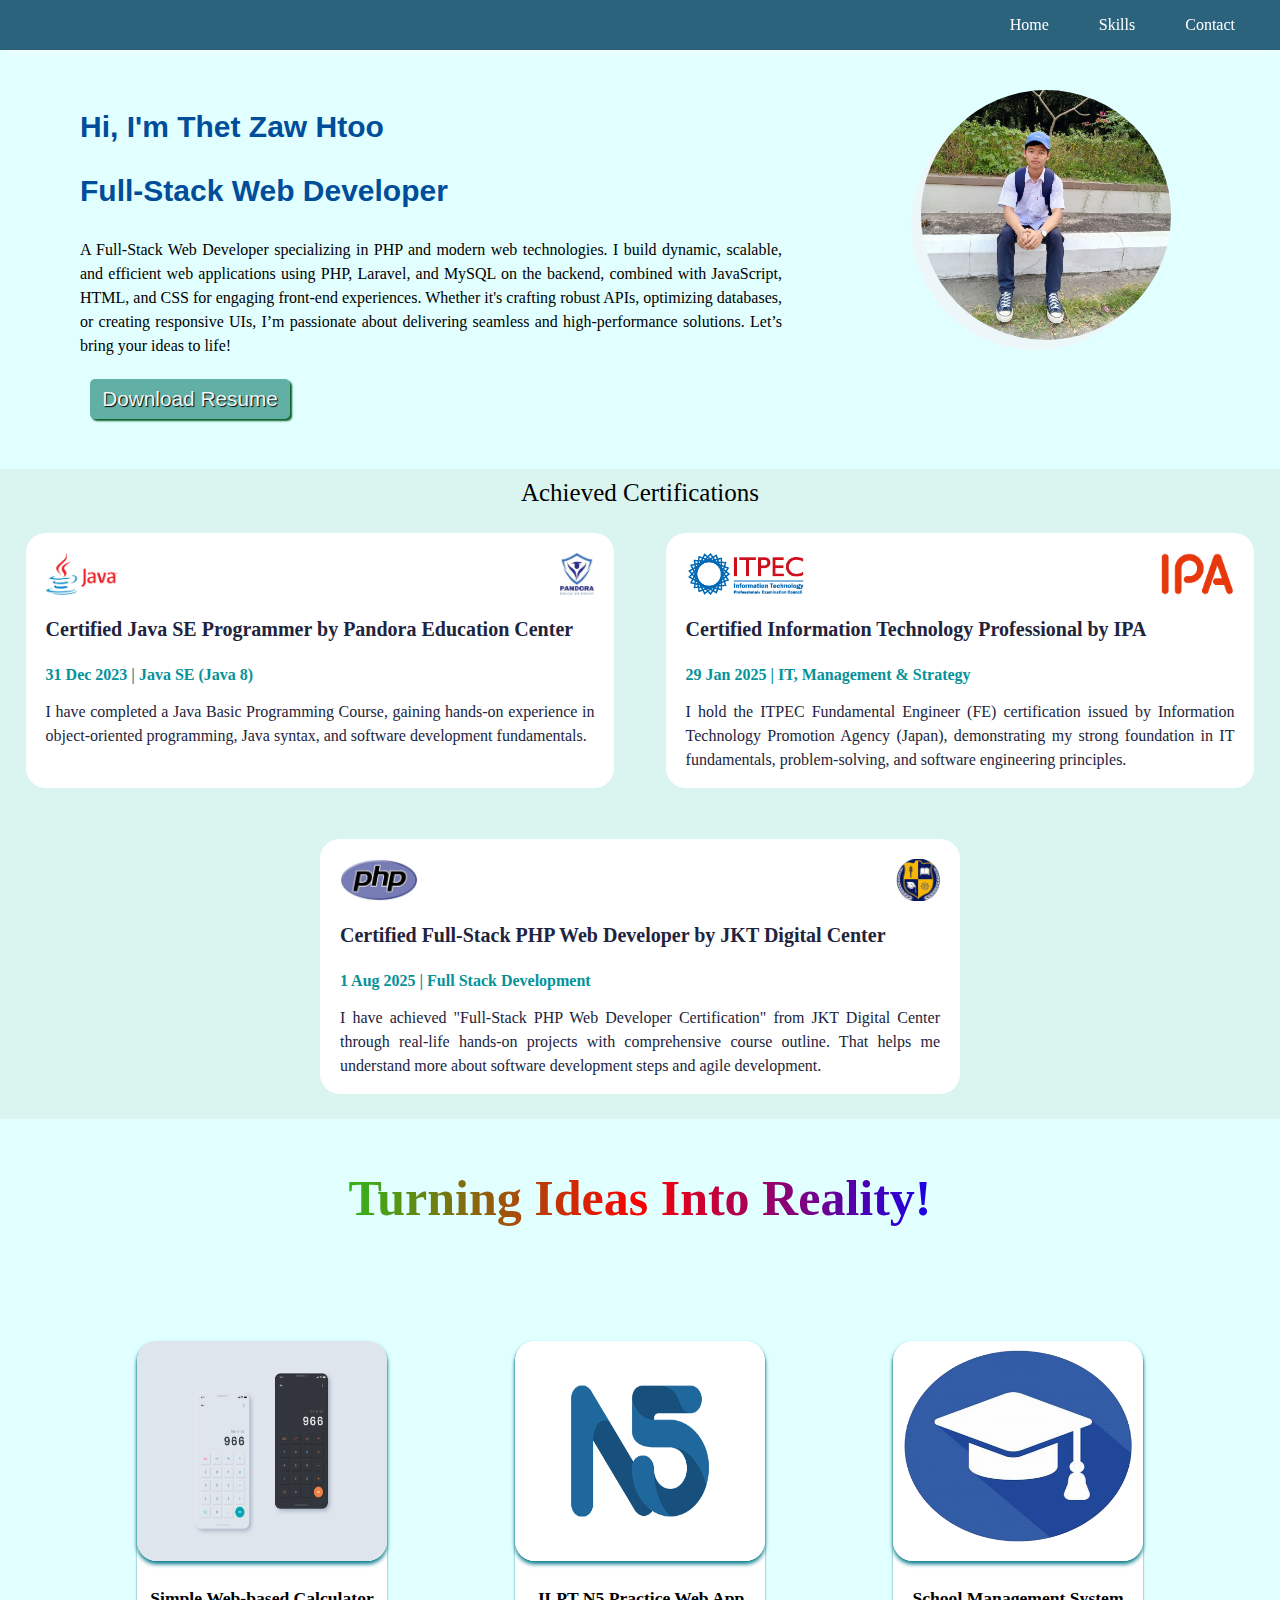
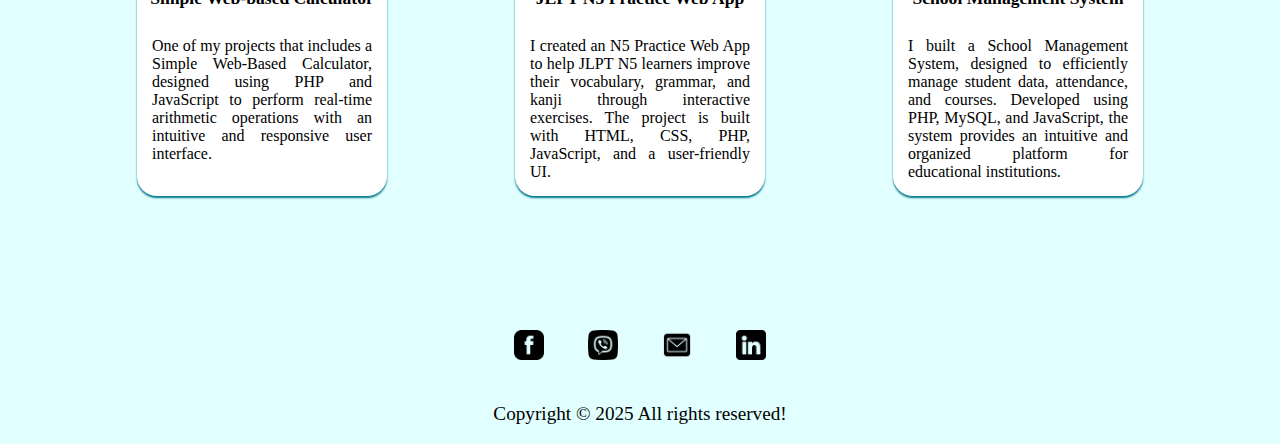
<file: index.html>
<!DOCTYPE html>
<html lang="en">

<head>
    <meta charset="UTF-8">
    <meta name="viewport" content="width=device-width, initial-scale=1.0">
    <title>Portfolio | Thet Zaw Htoo</title>
    <link rel="stylesheet" href="style.css">
</head>

<body>
    <nav>
        <ul class="navUL">
            <li class="navLi"><a href="index.html">Home</a></li>
            <li class="navLi"><a href="skills.html">Skills</a></li>
            <li class="navLi"><a href="contact.html">Contact</a></li>
        </ul>
        <div class="nav-menu-div">
            <img class="nav-menu" src="./images/menu.png" alt="">
        </div>
        <ul class="nav-menu-ul">
            <li class="nav-menu-li"><a href="index.html">Home</a></li>
            <li class="nav-menu-li"><a href="skills.html">Skills</a></li>
            <li class="nav-menu-li"><a href="contact.html">Contact</a></li>
        </ul>
    </nav>

    <main>
        <div class="intro">
            <div class="introAllText">
                <div class="introheading">
                    <p>Hi, I'm Thet Zaw Htoo</p>
                    <p>Full-Stack Web Developer</p>
                </div>
                <div class="introText-div">
                    <p class="introText">A Full-Stack Web Developer specializing in PHP and modern web technologies. I
                        build dynamic,
                        scalable, and efficient web applications using PHP, Laravel, and MySQL on the backend, combined
                        with
                        JavaScript, HTML, and CSS for engaging front-end experiences. Whether it's crafting robust APIs,
                        optimizing databases, or creating responsive UIs, I’m passionate about delivering seamless and
                        high-performance solutions. Let’s bring your ideas to life!</p>
                </div>
                <div class="cvDownload-div">
                    <a href="download.html"><button class="cvDownload-button">Download Resume</button></a>
                </div>
            </div>
            <div class="profilepicdiv">
                <img class="profilepic" src="./images/profile.jpg" alt="">
            </div>
        </div>

        <div class="certi-div">
            <div class="cer-head">
                <p>Achieved Certifications</p>
            </div>

            <div class="cer-cards-div">
                <div class="cer-card-1">
                    <div class="certi-logo-div">
                        <div class="certi-logo"><img src="./images/java-logo.png" alt=""></div>
                        <div class="certi-provider"><img src="./images/pandora-logo.jpg" alt=""></div>
                    </div>
                    <p class="cer-name">Certified Java SE Programmer by Pandora Education Center</p>
                    <p class="cer-date">31 Dec 2023 | Java SE (Java 8)</p>
                    <p class="cer-description-1">I have completed a Java Basic Programming Course, gaining hands-on
                        experience in object-oriented
                        programming, Java syntax, and software development fundamentals.</p>
                </div>
                <div class="cer-card-2">
                    <div class="certi-logo-div">
                        <div class="certi-logo"><img src="./images/ITPEC-logo.gif" alt=""></div>
                        <div class="certi-provider"><img src="./images/ipa-logo.png" alt=""></div>
                    </div>
                    <p class="cer-name">Certified Information Technology Professional by IPA</p>
                    <!-- <p class="cer-name-2">Engineering (FE) Certified (IPA)</p> -->
                    <p class="cer-date">29 Jan 2025 | IT, Management & Strategy</p>
                    <p class="cer-description-2">I hold the ITPEC Fundamental Engineer (FE) certification issued by
                        Information Technology Promotion Agency (Japan), demonstrating
                        my strong foundation in IT fundamentals, problem-solving, and software engineering principles.
                    </p>
                </div>
            </div>
            <div class="cer-cards-div">
                <div class="cer-card-1">
                    <div class="certi-logo-div">
                        <div class="certi-logo"><img src="./images/PHP-logo.png" alt=""></div>
                        <div class="certi-provider"><img src="./images/jkt-logo-2.jpg" alt=""></div>
                    </div>
                    <p class="cer-name">Certified Full-Stack PHP Web Developer by JKT Digital Center</p>
                    <p class="cer-date">1 Aug 2025 | Full Stack Development</p>
                    <p class="cer-description-1">I have achieved "Full-Stack PHP Web Developer Certification" from 
                        JKT Digital Center through real-life hands-on projects with comprehensive course outline. That 
                        helps me understand more about software development steps and agile development.
                    </p>
                </div>
<!-- 
                <div class="cer-card-2">
                    <div class="certi-logo-div">
                        <div class="certi-logo"><img src="./images/ITPEC-logo.gif" alt=""></div>
                        <div class="certi-provider"><img src="./images/ipa-logo.png" alt=""></div>
                    </div>
                    <p class="cer-name">Certified Information Technology Professional by IPA</p>
                    <p class="cer-date">29 Jan 2025 | IT, Management & Strategy</p>
                    <p class="cer-description-2">I hold the ITPEC Fundamental Engineer (FE) certification issued by
                        Information Technology Promotion Agency (Japan), demonstrating
                        my strong foundation in IT fundamentals, problem-solving, and software engineering principles.
                    </p>
                </div>
                 -->
            </div>
        </div>

        <div class="highlightText" id="projects">
            <p>Turning Ideas Into Reality!</p>
        </div>

        <div class="all-project-card-div">
            <div class="project-card-div">
                <!-- <a href="./webCalculator.html"> -->
                    <img class="project-image" src="./images/calculatorUI.png" alt="project1 image">
                <!-- </a> -->
                <!-- <a href="./webCalculator.html"> -->
                    <p class="project-heading">
                        Simple Web-based Calculator
                    </p>
                <!-- </a> -->
                <p class="project-description">
                    One of my projects that includes a Simple Web-Based Calculator, designed
                    using PHP and JavaScript to perform real-time arithmetic operations with an intuitive and responsive
                    user interface.
                </p>
            </div>
            <div class="project-card-div">
                <img class="project-image" src="./images/LOGO-N5.png" alt="project2 image">
                <p class="project-heading">
                    JLPT N5 Practice Web App
                </p>
                <p class="project-description">
                    I created an N5 Practice Web App to help JLPT N5 learners improve their vocabulary, grammar, and
                    kanji
                    through interactive exercises. The project is built with HTML, CSS, PHP, JavaScript, and a
                    user-friendly
                    UI.
                </p>
            </div>
            <div class="project-card-div">
                <img class="project-image" src="./images/sms logo.jpg" alt="project3 image">
                <p class="project-heading">
                    School Management System
                </p>
                <p class="project-description">
                    I built a School Management System, designed to efficiently manage student data, attendance, and
                    courses. Developed using PHP, MySQL, and JavaScript, the system provides an intuitive and organized
                    platform for educational institutions.
                </p>
            </div>
        </div>
    </main>
    <footer>
        <div class="social-icon-div">
            <a href="https://www.facebook.com/share/15M1L9pXaR/"><img class="social-icon facebook-icon"
                    src="./images/facebook-logo.png" alt="facebook-icon"></a>
            <a href="viber://chat?number=+959885805812"><img class="social-icon viber-icon"
                    src="./images/viber-logo.png" alt="viber-logo"></a>
            <a href="mailto:thatzawhtoo1@gmail.com"><img class="social-icon gmail-icon" src="./images/gmail.png"
                    alt="gmail-logo"></a>
            <a
                href="https://www.linkedin.com/in/thet-zaw-htoo-36183629b?utm_source=share&utm_campaign=share_via&utm_content=profile&utm_medium=android_app"><img
                    class="social-icon linkedin-icon" src="./images/linkedin.png" alt="linkedin-logo"></a>
        </div>
        <p class="copyright">Copyright © 2025 All rights reserved!</p>
    </footer>
</body>

</html>
</file>
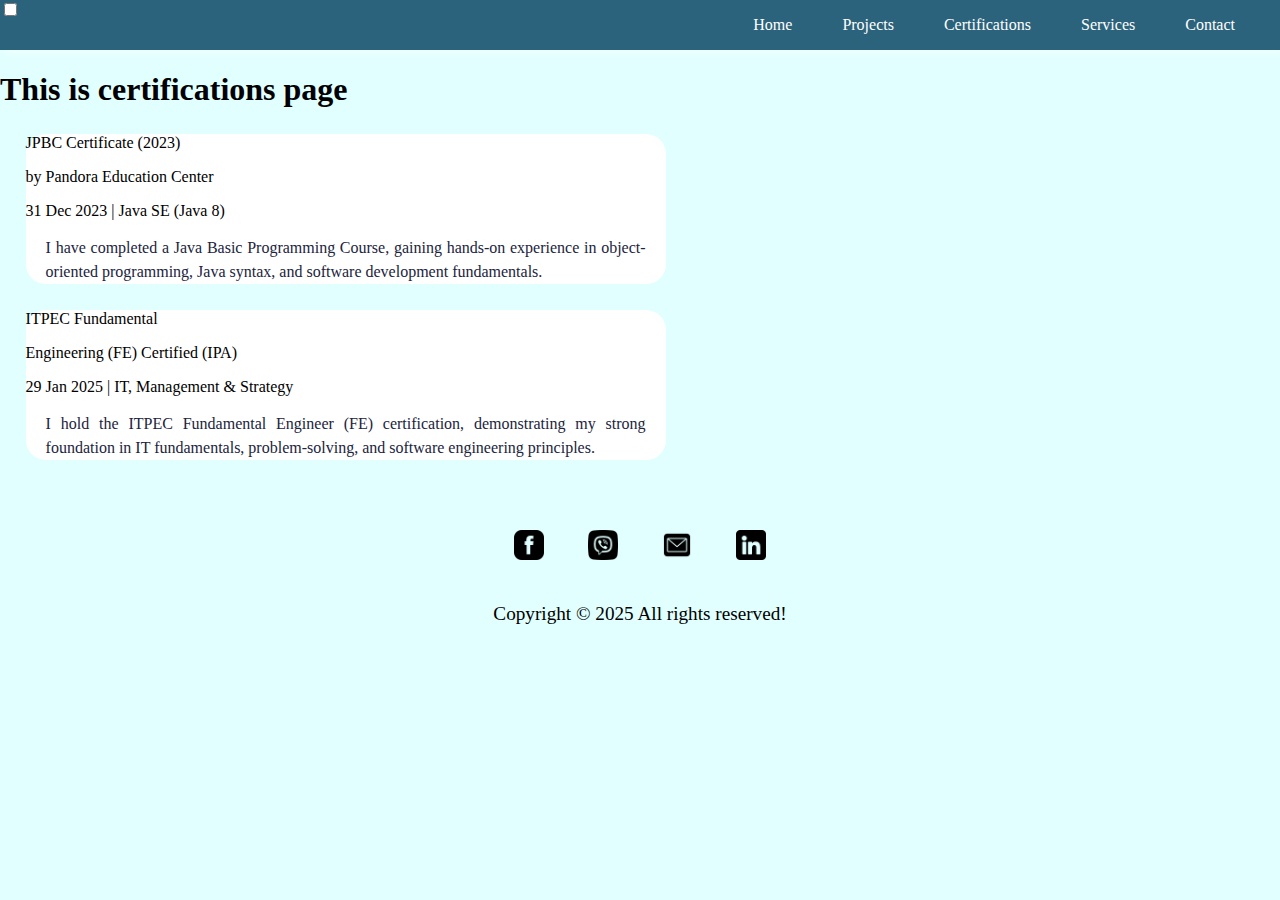
<file: certifications.html>
<!DOCTYPE html>
<html lang="en">
<head>
    <meta charset="UTF-8">
    <meta name="viewport" content="width=device-width, initial-scale=1.0">
    <title>Personal Portfolio</title>
    <link rel="stylesheet" href="style.css">
</head>
<body>
    <nav>
        <div class="darkmode">
            <input type="checkbox" id="darkmode-id">
            <label for="darkmode-id"></label>
            <div class="darkmode-background"></div>
        </div>
        <ul class="navUL">
            <li class="navLi"><a href="index.html">Home</a></li>
            <li class="navLi">
                <a href="#projects">Projects</a>
                <!-- <ul class="dropdown">
                    <li><a href="project.html">All</a></li>
                    <li><a href="webCalculator.html">Calculator</a></li>
                    <li><a href="n5PracticeWeb.html">N5 Practice Web App</a></li>
                    <li><a href="schoolManagementSystem.html">School Management System</a></li>
                </ul> -->
            </li>
            <li class="navLi"><a href="certifications.html">Certifications</a></li>
            <li class="navLi"><a href="services.html">Services</a></li>
            <li class="navLi"><a href="contact.html">Contact</a></li>
        </ul>
        <div class="nav-menu-div">
            <img class="nav-menu" src="./images/menu.png" alt="">
        </div>
        <ul class="nav-menu-ul">
            <li class="nav-menu-li"><a href="index.html">Home</a></li>
            <li class="nav-menu-li"><a href="#projects">Projects</a></li>
            <li class="nav-menu-li"><a href="certifications.html">Certifications</a></li>
            <li class="nav-menu-li"><a href="services.html">Services</a></li>
            <li class="nav-menu-li"><a href="contact.html">Contact</a></li>
        </ul>
    </nav>

    <main>
        <h1>This is certifications page</h1>
        <div class="cer-cards">
            <div class="cer-card-1">
                <p class="cer-name-1">JPBC Certificate (2023)</p>
                <p class="cer-name-1">by Pandora Education Center</p>
                <p class="cer-date-1">31 Dec 2023 | Java SE (Java 8)</p>
                <p class="cer-description-1">I have completed a Java Basic Programming Course, gaining hands-on
                    experience in object-oriented
                    programming, Java syntax, and software development fundamentals.</p>
            </div>
            <div class="cer-card-2">
                <p class="cer-name-2">ITPEC Fundamental</p>
                <p class="cer-name-2">Engineering (FE) Certified (IPA)</p>
                <p class="cer-date-2">29 Jan 2025 | IT, Management & Strategy</p>
                <p class="cer-description-2">I hold the ITPEC Fundamental Engineer (FE) certification, demonstrating
                    my strong foundation in IT fundamentals, problem-solving, and software engineering principles.
                </p>
            </div>
        </div>
    </main>

    <footer>
        <div class="social-icon-div">
            <a href="https://www.facebook.com/share/15M1L9pXaR/"><img class="social-icon facebook-icon" src="./images/facebook-logo.png" alt="facebook-icon"></a>
            <a href="viber://chat?number=+959885805812"><img class="social-icon viber-icon" src="./images/viber-logo.png" alt="viber-logo"></a>
            <a href="mailto:thatzawhtoo1@gmail.com"><img class="social-icon gmail-icon" src="./images/gmail.png" alt="gmail-logo"></a>
            <a href="https://www.linkedin.com/in/thet-zaw-htoo-36183629b?utm_source=share&utm_campaign=share_via&utm_content=profile&utm_medium=android_app"><img class="social-icon linkedin-icon" src="./images/linkedin.png" alt="linkedin-logo"></a>
        </div>
        <p class="copyright">Copyright © 2025 All rights reserved!</p>
    </footer>
</body>
</html>
</file>
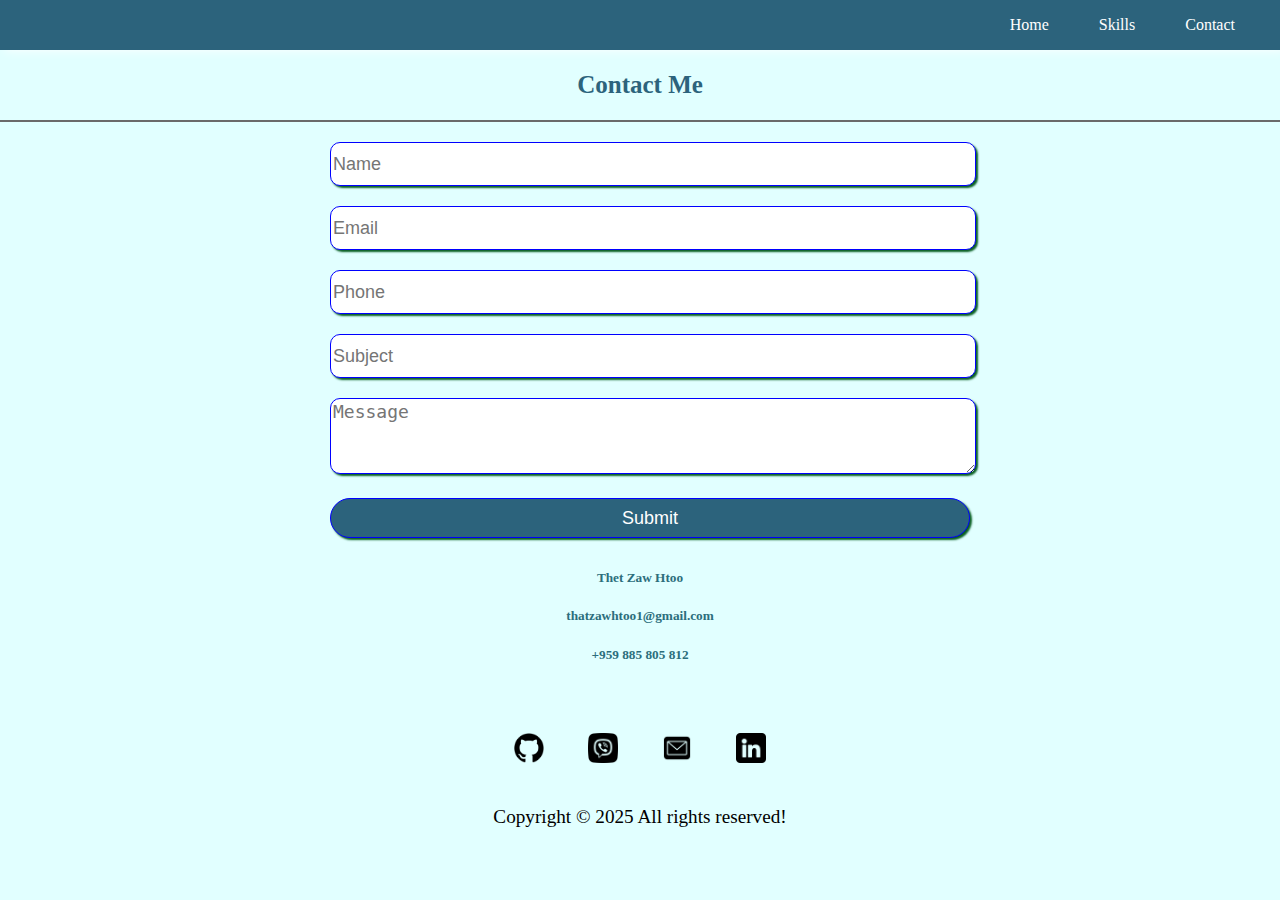
<file: contact.html>
<!DOCTYPE html>
<html lang="en">

<head>
    <meta charset="UTF-8">
    <meta name="viewport" content="width=device-width, initial-scale=1.0">
    <title>Personal Portfolio</title>
    <link rel="stylesheet" href="style.css">
</head>

<body>
    <nav>
        <!-- <div class="darkmode">
            <input type="checkbox" id="darkmode-id">
            <label for="darkmode-id"></label>
            <div class="darkmode-background"></div>
        </div> -->
        <ul class="navUL">
            <li class="navLi"><a href="index.html">Home</a></li>
            <li class="navLi"><a href="skills.html">Skills</a></li>
            <li class="navLi"><a href="contact.html">Contact</a></li>
        </ul>
        <div class="nav-menu-div">
            <img class="nav-menu" src="./images/menu.png" alt="">
        </div>
        <ul class="nav-menu-ul">
            <li class="nav-menu-li"><a href="index.html">Home</a></li>
            <li class="nav-menu-li"><a href="skills.html">Skills</a></li>
            <li class="nav-menu-li"><a href="contact.html">Contact</a></li>
        </ul>
    </nav>

    <main class="contact-container">
        <h2>Contact Me</h2>
        <hr>
        <section class="contact-section">
            <div class="contact-form-div">
                <form action="" method="post">
                    <input type="text" name="visitor-name" id="visitor-name" placeholder="Name" required><br>
                    <input type="email" name="visitor-email" id="visitor-email" placeholder="Email" required><br>
                    <input type="tel" name="visitor-phone" id="visitor-phone" placeholder="Phone"><br>
                    <input type="text" name="visitor-subject" id="visitor-subject" placeholder="Subject" required><br>
                    <textarea name="visitor-message" id="visitor-message" placeholder="Message" required></textarea><br>
                    <button type="submit">Submit</button>
                </form>
            </div>
<!-- 
            <div class="contact-info-div">
                <div class="contact-info">
                    <h3>Thet Zaw Htoo</h3>
                    <h5>PHP Web Developer</h5>
                    <h3>Email</h3>
                    <h5>thatzawhtoo1@gmail.com</h5>
                    <h3>Phone</h3>
                    <h5>+959 885 805 812</h5>
                    <h3>Website</h3>
                    <h5>www.thetzawhtoo.com</h5>
                </div>
            </div>
             -->
        </section>
            <div class="contact-info-div">
                <h5>Thet Zaw Htoo</h5>
                <h5>thatzawhtoo1@gmail.com</h5>
                <h5>+959 885 805 812</h5>
            </div>
    </main>

    <footer>
        <div class="social-icon-div">
            <a href="https://www.facebook.com/share/15M1L9pXaR/"><img class="social-icon git-icon"
                    src="./images/git-logo.png" alt="git-icon"></a>
            <a href="viber://chat?number=+959885805812"><img class="social-icon viber-icon"
                    src="./images/viber-logo.png" alt="viber-logo"></a>
            <a href="mailto:thatzawhtoo1@gmail.com"><img class="social-icon gmail-icon" src="./images/gmail.png"
                    alt="gmail-logo"></a>
            <a
                href="https://www.linkedin.com/in/thet-zaw-htoo-36183629b?utm_source=share&utm_campaign=share_via&utm_content=profile&utm_medium=android_app"><img
                    class="social-icon linkedin-icon" src="./images/linkedin.png" alt="linkedin-logo"></a>
        </div>
        <p class="copyright">Copyright © 2025 All rights reserved!</p>
    </footer>
</body>

</html>
</file>
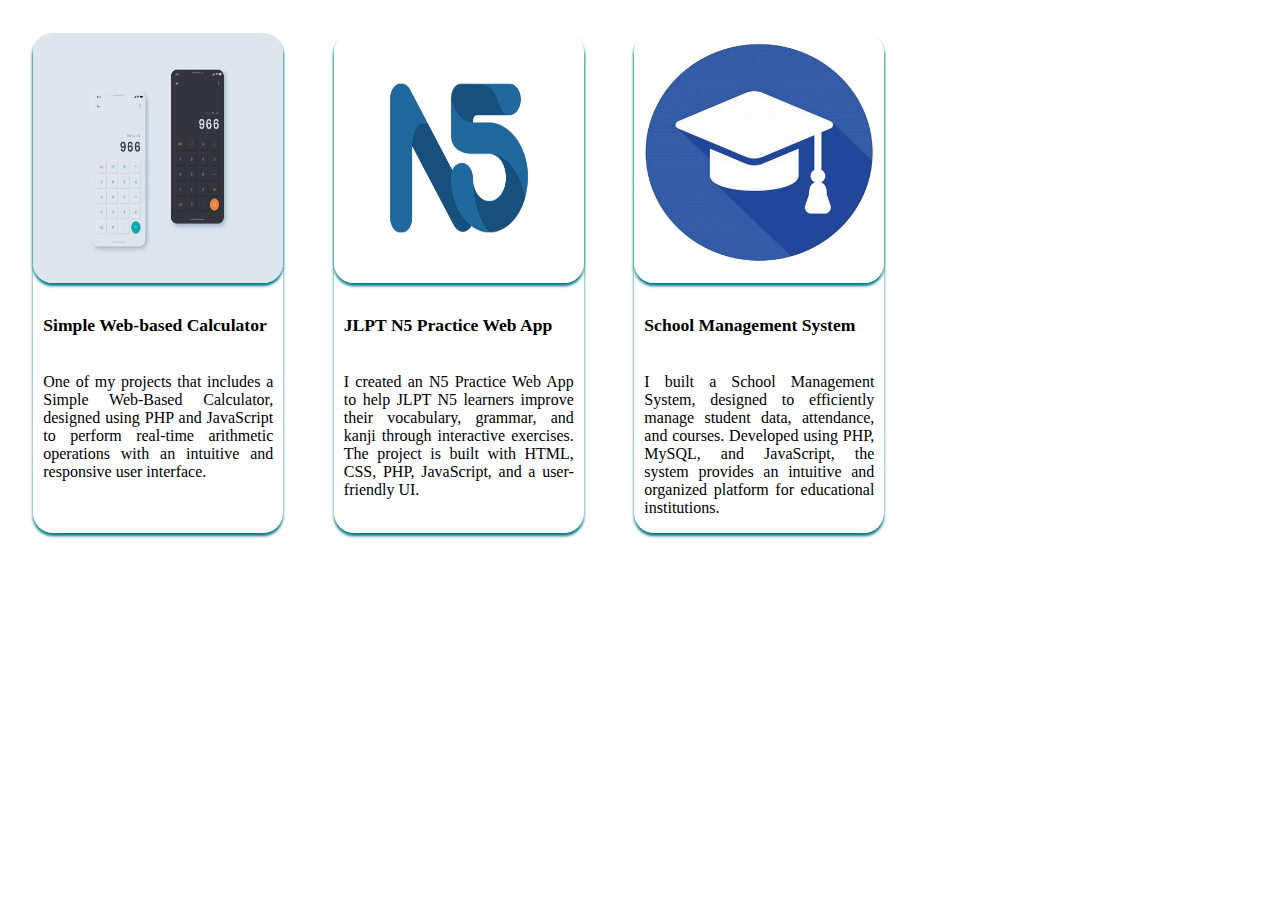
<file: project-cards-Home.html>
<!DOCTYPE html>
<html lang="en">

<head>
    <meta charset="UTF-8">
    <meta name="viewport" content="width=device-width, initial-scale=1.0">
    <title>Project Cards Home Page</title>
    <style>
        .all-project-card-div{
            display: flex;
            flex-wrap: wrap;
        }

        .project-card-div{
            width: 250px;
            height: 500px;
            margin: 0 auto;
            /* margin: 20px; */
            /* border: 1px solid black; */
            border-radius: 20px;
            margin: 2%;
            box-shadow: 0px 3px 3px rgb(0, 119, 138);
        }

        .project-image{
            width: 100%;
            height: 50%;
            border-radius: 20px;
            border: none;
            box-shadow: 0px 3px 3px rgb(0, 119, 138);
        }

        .project-heading{
            font-weight: bold;
            font-size: 1.1em;
            padding: 10px;
        }

        .project-description{
            text-align: justify;
            padding: 10px;
        }
    </style>
</head>

<body>
    <div class="all-project-card-div">
        <div class="project-card-div">
            <img class="project-image" src="./images/calculatorUI.png" alt="project1 image">
            <p class="project-heading">
                Simple Web-based Calculator
            </p>
            <p class="project-description">
                One of my projects that includes a Simple Web-Based Calculator, designed
                using PHP and JavaScript to perform real-time arithmetic operations with an intuitive and responsive
                user interface.
            </p>
        </div>
        <div class="project-card-div">
            <img class="project-image" src="./images/LOGO-N5.png" alt="project2 image">
            <p class="project-heading">
                JLPT N5 Practice Web App
            </p>
            <p class="project-description">
                I created an N5 Practice Web App to help JLPT N5 learners improve their vocabulary, grammar, and kanji
                through interactive exercises. The project is built with HTML, CSS, PHP, JavaScript, and a user-friendly
                UI.
            </p>
        </div>
        <div class="project-card-div">
            <img class="project-image" src="./images/sms logo.jpg" alt="project3 image">
            <p class="project-heading">
                School Management System
            </p>
            <p class="project-description">
                I built a School Management System, designed to efficiently manage student data, attendance, and
                courses. Developed using PHP, MySQL, and JavaScript, the system provides an intuitive and organized
                platform for educational institutions.
            </p>
        </div>
    </div>
</body>

</html>
</file>
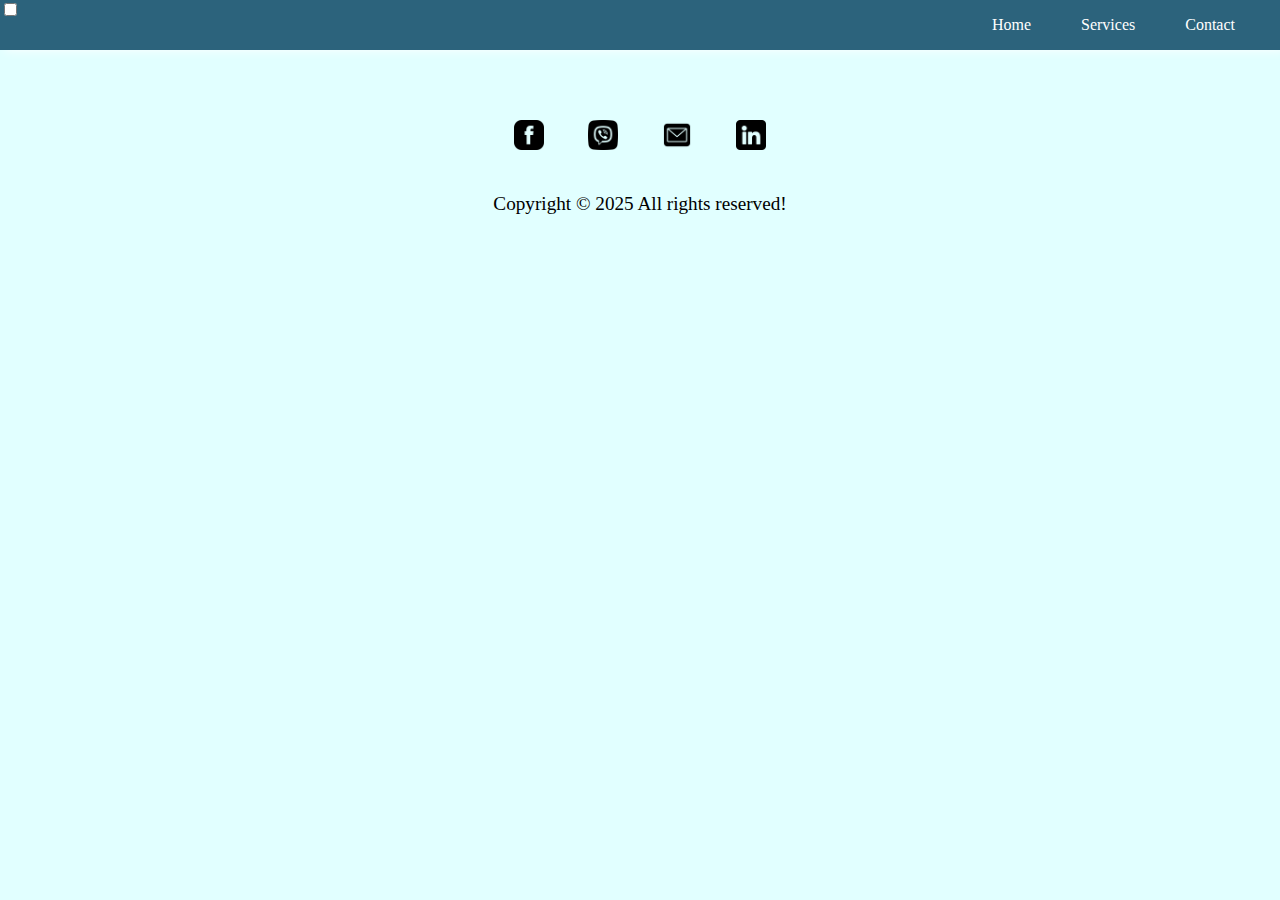
<file: project.html>
<!DOCTYPE html>
<html lang="en">

<head>
    <meta charset="UTF-8">
    <meta name="viewport" content="width=device-width, initial-scale=1.0">
    <title>Personal Portfolio</title>
    <link rel="stylesheet" href="style.css">
</head>

<body>
    <nav>
        <div class="darkmode">
            <input type="checkbox" id="darkmode-id">
            <label for="darkmode-id"></label>
            <div class="darkmode-background"></div>
        </div>
        <ul class="navUL">
            <li class="navLi"><a href="index.html">Home</a></li>
            <li class="navLi"><a href="services.html">Services</a></li>
            <li class="navLi"><a href="contact.html">Contact</a></li>
        </ul>
        <div class="nav-menu-div">
            <img class="nav-menu" src="./images/menu.png" alt="">
        </div>
        <ul class="nav-menu-ul">
            <li class="nav-menu-li"><a href="index.html">Home</a></li>
            <li class="nav-menu-li"><a href="services.html">Services</a></li>
            <li class="nav-menu-li"><a href="contact.html">Contact</a></li>
        </ul>
    </nav>

    <footer>
        <div class="social-icon-div">
            <a href="https://www.facebook.com/share/15M1L9pXaR/"><img class="social-icon facebook-icon"
                    src="./images/facebook-logo.png" alt="facebook-icon"></a>
            <a href="viber://chat?number=+959885805812"><img class="social-icon viber-icon"
                    src="./images/viber-logo.png" alt="viber-logo"></a>
            <a href="mailto:thatzawhtoo1@gmail.com"><img class="social-icon gmail-icon" src="./images/gmail.png"
                    alt="gmail-logo"></a>
            <a
                href="https://www.linkedin.com/in/thet-zaw-htoo-36183629b?utm_source=share&utm_campaign=share_via&utm_content=profile&utm_medium=android_app"><img
                    class="social-icon linkedin-icon" src="./images/linkedin.png" alt="linkedin-logo"></a>
        </div>
        <p class="copyright">Copyright © 2025 All rights reserved!</p>
    </footer>
</body>

</html>
</file>
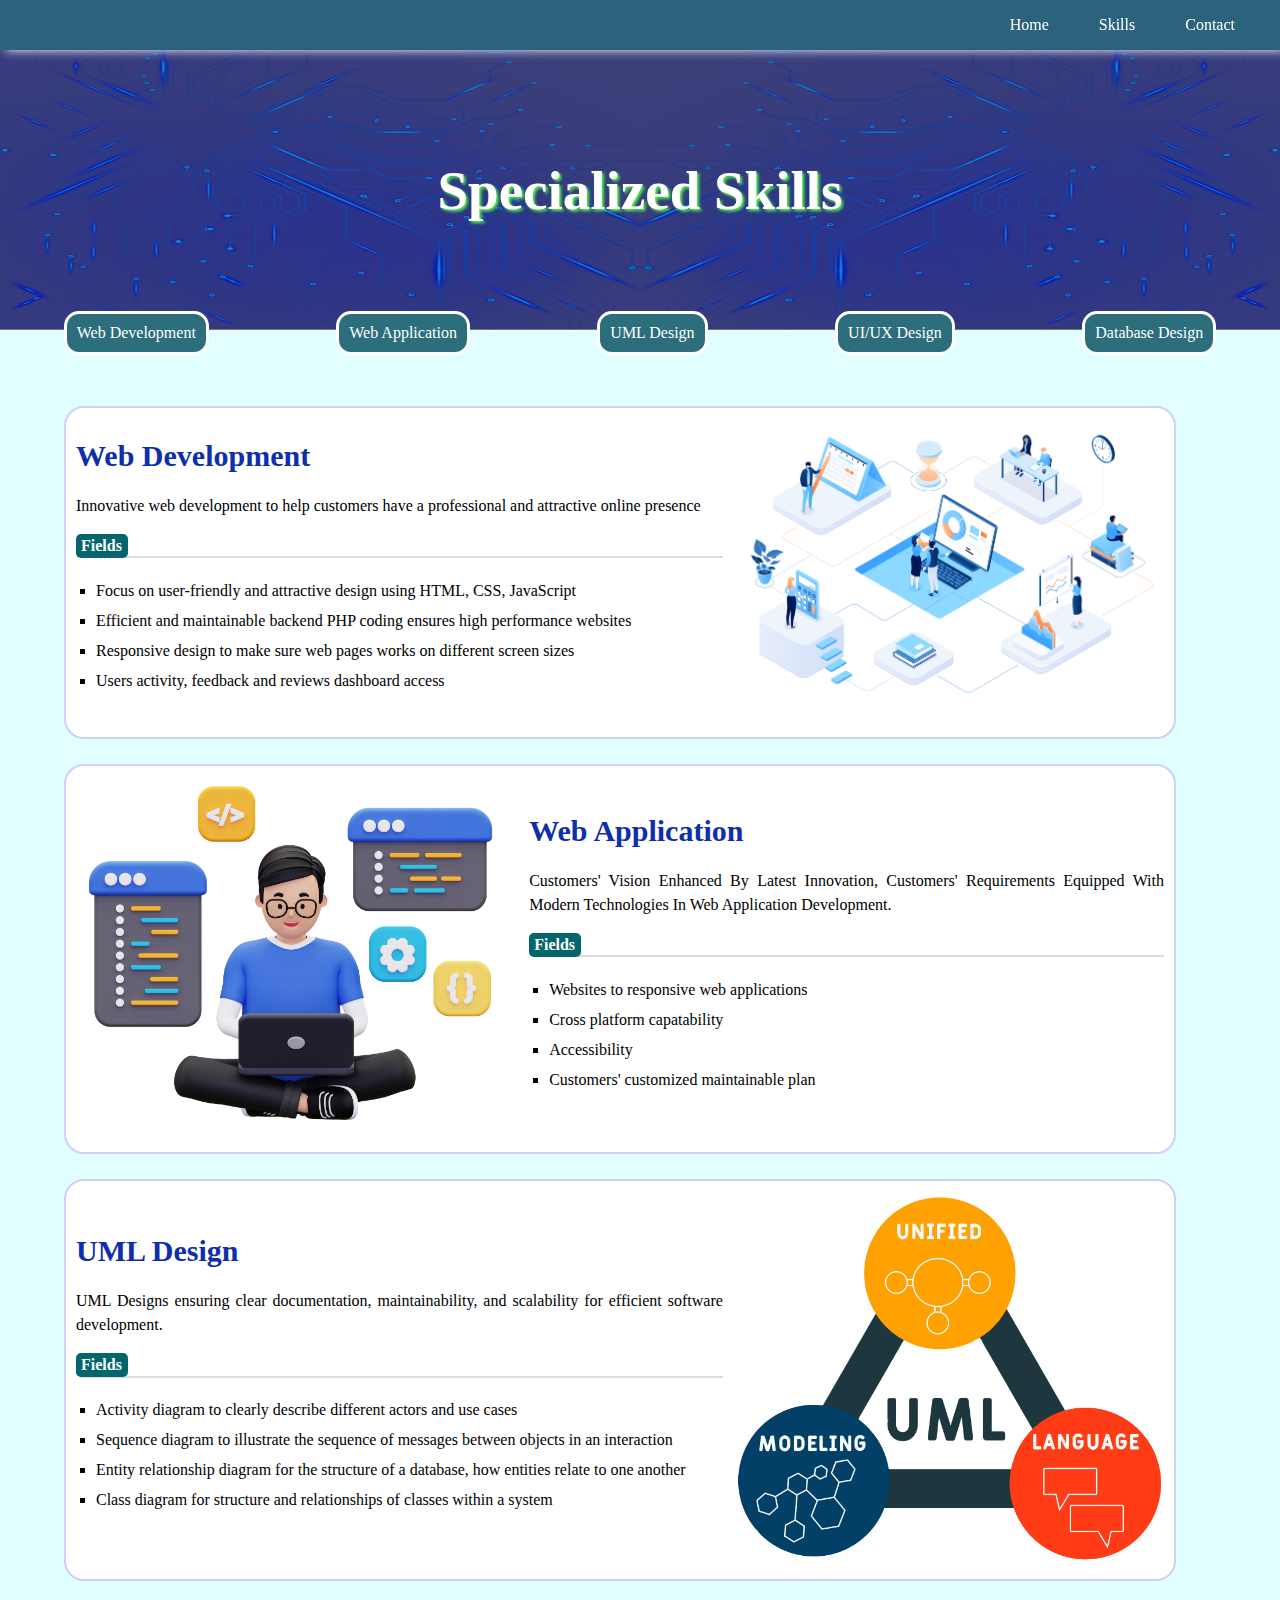
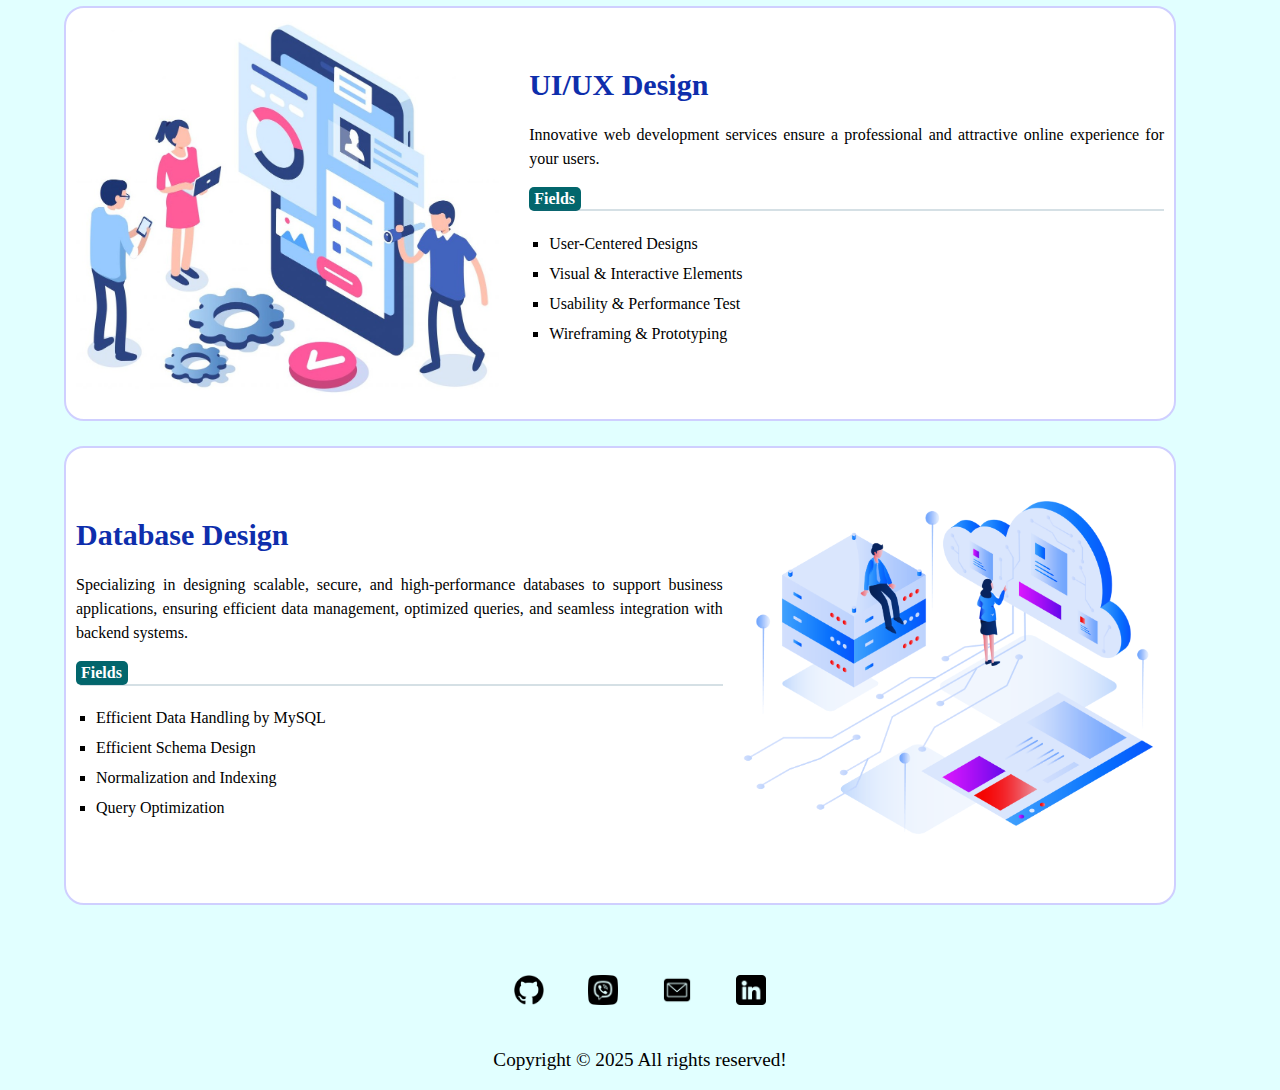
<file: skills.html>
<!DOCTYPE html>
<html lang="en">

<head>
    <meta charset="UTF-8">
    <meta name="viewport" content="width=device-width, initial-scale=1.0">
    <title>Personal Portfolio</title>
    <link rel="stylesheet" href="./style.css">
</head>

<body>
    <nav>
        <ul class="navUL">
            <li class="navLi"><a href="index.html">Home</a></li>
            <li class="navLi"><a href="skills.html">Skills</a></li>
            <li class="navLi"><a href="contact.html">Contact</a></li>
        </ul>
        <div class="nav-menu-div">
            <img class="nav-menu" src="./images/menu.png" alt="">
        </div>
        <ul class="nav-menu-ul">
            <li class="nav-menu-li"><a href="index.html">Home</a></li>
            <li class="nav-menu-li"><a href="skills.html">Skills</a></li>
            <li class="nav-menu-li"><a href="contact.html">Contact</a></li>
        </ul>
    </nav>
    <main>
        <div class="skills-intro-div">
            <p class="skills-intro-head">Specialized Skills</p>
        </div>
        <div class="skills-list-div">
            <ul class="skills-ul">
                <li><a href="#web-development-skills-section">Web Development</a></li>
                <li><a href="#web-application-skills-section">Web Application</a></li>
                <li><a href="#uml-design-skills-section">UML Design</a></li>
                <li><a href="#uiux-design-skills-section">UI/UX Design</a></li>
                <li><a href="#database-design-skills-section">Database Design</a></li>
            </ul>
        </div>
        <div class="skills-lists-logo-div">
            <a href="#web-development-skills-section"><img src="./images/web-development-logo.jpg"
                    alt="web-development-logo"></a>
            <a href="#web-application-skills-section"><img src="./images/web-application-logo.png"
                    alt="web-application-logo"></a>
            <a href="#uml-design-skills-section"><img src="./images/uml-design-logo.jpg" alt="uml-design-logo"></a>
            <a href="#uiux-design-skills-section"><img src="./images/uiux-design-logo.jpg" alt="uiux-design-logo"></a>
            <a href="#database-design-skills-section"><img src="./images/database-design-logo.jpg"
                    alt="database-design-logo"></a>
        </div>
        <div class="all-skills-container">
            <div class="skills-div skills-div-odd" id="web-development-skills-section">
                <div class="skills-all-text-div">
                    <p class="skills-heading">Web Development</p>
                    <p>Innovative web development to help customers have a professional and attractive online presence
                    </p>
                    <p class="skills-field-heading">Fields</p>
                    <hr>
                    <ul class="skills-field-ul">
                        <li>Focus on user-friendly and attractive design using HTML, CSS, JavaScript</li>
                        <li>Efficient and maintainable backend PHP coding ensures high performance websites</li>
                        <li>Responsive design to make sure web pages works on different screen sizes</li>
                        <li>Users activity, feedback and reviews dashboard access</li>
                    </ul>
                </div>
                <div class="skills-img-div">
                    <img class="skills-img" src="./images/web-development-pic.png" alt="web development photo">
                </div>
            </div>
            <div class="skills-div skills-div-even" id="web-application-skills-section">
                <div class="skills-all-text-div">
                    <p class="skills-heading">Web Application</p>
                    <p>Customers' Vision Enhanced By Latest Innovation, Customers' Requirements Equipped With Modern
                        Technologies In Web Application Development.
                    </p>
                    <p class="skills-field-heading">Fields</p>
                    <hr>
                    <ul class="skills-field-ul">
                        <li>Websites to responsive web applications</li>
                        <li>Cross platform capatability</li>
                        <li>Accessibility</li>
                        <li>Customers' customized maintainable plan</li>
                    </ul>
                </div>
                <div class="skills-img-div">
                    <img class="skills-img" src="./images/web-application-pic.png" alt="web application photo">
                </div>
            </div>
            <div class="skills-div-odd skills-div" id="uml-design-skills-section">
                <div class="skills-all-text-div">
                    <p class="skills-heading">UML Design</p>
                    <p>UML Designs ensuring clear documentation, maintainability, and scalability for efficient software
                        development.</p>
                    <p class="skills-field-heading">Fields</p>
                    <hr>
                    <ul class="skills-field-ul">
                        <li>Activity diagram to clearly describe different actors and use cases</li>
                        <li>Sequence diagram to illustrate the sequence of messages between objects in an interaction
                        </li>
                        <li>Entity relationship diagram for the structure of a database, how entities relate to one
                            another</li>
                        <li>Class diagram for structure and relationships of classes within a system</li>
                    </ul>
                </div>
                <div class="skills-img-div">
                    <img class="skills-img" src="./images/uml-design-pic-3.jpg" alt="">
                </div>
            </div>
            <div class="skills-div-even skills-div" id="uiux-design-skills-section">
                <div class="skills-all-text-div">
                    <p class="skills-heading">UI/UX Design</p>
                    <p>Innovative web development services ensure a professional and attractive online experience for
                        your users.</p>
                    <p class="skills-field-heading">Fields</p>
                    <hr>
                    <ul class="skills-field-ul">
                        <li>User-Centered Designs</li>
                        <li>Visual & Interactive Elements</li>
                        <li>Usability & Performance Test</li>
                        <li>Wireframing & Prototyping</li>
                    </ul>
                </div>
                <div class="skills-img-div">
                    <img class="skills-img" src="./images/uiux-design-pic2.jpg" alt="">
                </div>
            </div>
            <div class="skills-div-odd skills-div" id="database-design-skills-section">
                <div class="skills-all-text-div">
                    <p class="skills-heading">Database Design</p>
                    <p>Specializing in designing scalable, secure, and high-performance databases to support business
                        applications, ensuring efficient data management, optimized queries, and seamless
                        integration with backend systems.</p>
                    <p class="skills-field-heading">Fields</p>
                    <hr>
                    <ul class="skills-field-ul">
                        <li>Efficient Data Handling by MySQL</li>
                        <li>Efficient Schema Design</li>
                        <li>Normalization and Indexing</li>
                        <li>Query Optimization</li>
                    </ul>
                </div>
                <div class="skills-img-div">
                    <img class="skills-img" src="./images/database-design-pic.png" alt="">
                </div>
            </div>
        </div>
    </main>
    <footer>
        <div class="social-icon-div">
            <a href="https://www.facebook.com/share/15M1L9pXaR/"><img class="social-icon git-icon"
                    src="./images/git-logo.png" alt="git-icon"></a>
            <a href="viber://chat?number=+959885805812"><img class="social-icon viber-icon"
                    src="./images/viber-logo.png" alt="viber-logo"></a>
            <a href="mailto:thatzawhtoo1@gmail.com"><img class="social-icon gmail-icon" src="./images/gmail.png"
                    alt="gmail-logo"></a>
            <a
                href="https://www.linkedin.com/in/thet-zaw-htoo-36183629b?utm_source=share&utm_campaign=share_via&utm_content=profile&utm_medium=android_app"><img
                    class="social-icon linkedin-icon" src="./images/linkedin.png" alt="linkedin-logo"></a>
        </div>
        <p class="copyright">Copyright © 2025 All rights reserved!</p>
    </footer>
</body>

</html>
</file>
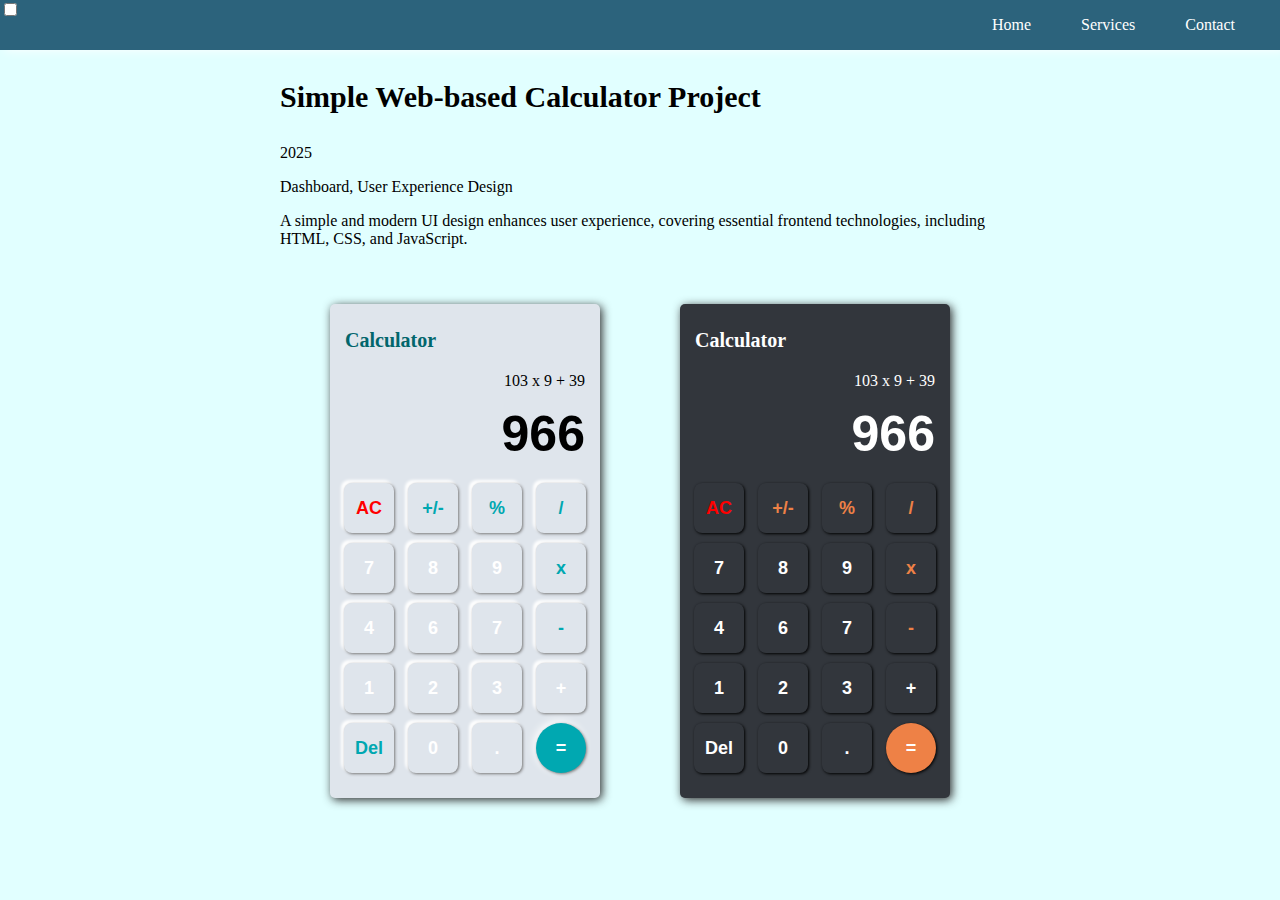
<file: webCalculator.html>
<!DOCTYPE html>
<html lang="en">

<head>
    <meta charset="UTF-8">
    <meta name="viewport" content="width=device-width, initial-scale=1.0">
    <title>Personal Portfolio</title>
    <link rel="stylesheet" href="style.css">
</head>

<body>
    <nav>
        <div class="darkmode">
            <input type="checkbox" id="darkmode-id">
            <label for="darkmode-id"></label>
            <div class="darkmode-background"></div>
        </div>
        <ul class="navUL">
            <li class="navLi"><a href="index.html">Home</a></li>
            <li class="navLi"><a href="services.html">Services</a></li>
            <li class="navLi"><a href="contact.html">Contact</a></li>
        </ul>
        <div class="nav-menu-div">
            <img class="nav-menu" src="./images/menu.png" alt="">
        </div>
        <ul class="nav-menu-ul">
            <li class="nav-menu-li"><a href="index.html">Home</a></li>
            <li class="nav-menu-li"><a href="#projects">Projects</a></li>
            <li class="nav-menu-li"><a href="certifications.html">Certifications</a></li>
            <li class="nav-menu-li"><a href="services.html">Services</a></li>
            <li class="nav-menu-li"><a href="contact.html">Contact</a></li>
        </ul>
    </nav>

    <main class="calculator-main">
        <div class="cal-heading-div">
            <p class="cal-heading">Simple Web-based Calculator Project</p>
            <div class="cal-heading2-div">
                <p class="cal-date-year">2025</p>
                <p class="cal-heading2">Dashboard, User Experience Design</p>
            </div>
            <p class="cal-project-highlight">A simple and modern UI design enhances user experience, covering essential
                frontend technologies, including HTML, CSS, and JavaScript.</p>
        </div>
        <div class="calculator-div">
            <div class="container1">
                <p class="cal-name1">Calculator</p>
                <p class="user-input-data1">103 x 9 + 39</p>
                <p class="display1">966</p>
                <div class="input-keys-container1">
                    <button class="input-key1 ac1" type="">AC</button>
                    <button class="input-key1 function-key1 +/-" type="button">+/-</button>
                    <button class="input-key1 function-key1 %" type="button">%</button>
                    <button class="input-key1 function-key1 /" type="button">/</button>
                    <button class="input-key1 7" type="button">7</button>
                    <button class="input-key1 8" type="button">8</button>
                    <button class="input-key1 9" type="button">9</button>
                    <button class="input-key1 function-key1 x" type="button">x</button>
                    <button class="input-key1 4" type="button">4</button>
                    <button class="input-key1 5" type="button">6</button>
                    <button class="input-key1 6" type="button">7</button>
                    <button class="input-key1 function-key1 -" type="button">-</button>
                    <button class="input-key1 1" type="button">1</button>
                    <button class="input-key1 2" type="button">2</button>
                    <button class="input-key1 3" type="button">3</button>
                    <button class="input-key1 +" type="button">+</button>
                    <button class="input-key1 function-key1 del1" type="button">Del</button>
                    <button class="input-key1 0" type="button">0</button>
                    <button class="input-key1 dot1" type="button">.</button>
                    <button class="equal1" type="button">=</button>
                </div>
            </div>
            <div class="container2">
                <p class="cal-name2">Calculator</p>
                <p class="user-input-data2">103 x 9 + 39</p>
                <p class="display2">966</p>
                <div class="input-keys-container2">
                    <button class="input-key2 ac2" type="">AC</button>
                    <button class="input-key2 function-key2 +/-" type="button">+/-</button>
                    <button class="input-key2 function-key2 %" type="button">%</button>
                    <button class="input-key2 function-key2 /" type="button">/</button>
                    <button class="input-key2 7" type="button">7</button>
                    <button class="input-key2 8" type="button">8</button>
                    <button class="input-key2 9" type="button">9</button>
                    <button class="input-key2 function-key2 x" type="button">x</button>
                    <button class="input-key2 4" type="button">4</button>
                    <button class="input-key2 5" type="button">6</button>
                    <button class="input-key2 6" type="button">7</button>
                    <button class="input-key2 function-key2 -" type="button">-</button>
                    <button class="input-key2 1" type="button">1</button>
                    <button class="input-key2 2" type="button">2</button>
                    <button class="input-key2 3" type="button">3</button>
                    <button class="input-key2 +" type="button">+</button>
                    <button class="input-key2 function-key del" type="button">Del</button>
                    <button class="input-key2 0" type="button">0</button>
                    <button class="input-key2 dot" type="button">.</button>
                    <button class="equal2" type="button">=</button>
                </div>
            </div>
        </div>
    </main>
</body>

</html>
</file>
<file: style.css>
:root {
    --nav-bg-color: #2c637c;
    --nav-li-color: #ffff;
    --intro-heading-color: #004D99;
    --cv-download-bg-color: #62b0a5;
    --cv-download-color: #EDF7FA;
    --certi-div-bg-color: #daf5f0;
    --certi-card-bg-color: #ffff;
}

html {
    scroll-behavior: smooth;
}

body {
    margin: 0;
    padding: 0;
    max-width: 1630px;
    min-width: 280px;
    /* background-color: rgb(250, 255, 239); */
    background-color: #E1FFFF;
}

main {
    margin: 0;
    padding: 0;
}

nav {
    width: 100%;
    height: 50px;
    margin: 0;
    background-color: var(--nav-bg-color);
    color: white;
    display: flex;
    position: sticky;
    top: 0;
    z-index: 2;
    box-shadow: 5px 0px 10px rgb(255,255,255);
}

.navUL {
    display: flex;
    list-style: none;
    align-items: right;
    position: absolute;
    right: 20px;
}

.navLi {
    font-family: Georgia, 'Times New Roman', Times, serif;
    font-size: 1em;
    color: var(--nav-li-color);
}

.navLi a:hover {
    background-color: #0e2eac;
}

a {
    text-decoration: none;
    color: black;
}

.navLi a {
    color: white;
    margin: 10px;
    padding: 15px;
}

.nav-menu {
    position: absolute;
    top: 5px;
    right: 5px;
    width: 40px;
    padding: 5px;
}

.nav-menu-ul {
    list-style: none;
    margin: 0;
}

.nav-menu-li {
    padding: 20px;
    padding-left: 0px;
}

.nav-menu-li a {
    color: white;
}

.nav-menu-li a:hover {
    text-decoration: underline;
    font-weight: bold;
}

.nav-menu-ul {
    position: absolute;
    top: 0;
    right: 0;
    background-color: #242424;
    height: 99vh;
    width: 130px;
    border: 2px solid rgb(1, 48, 255);
    border-radius: 8px;
    overflow: auto;
}

/* Responsive Start */
@media (max-width: 680px) {
    .navUL {
        display: none;
    }

    .nav-menu-ul {
        display: none;
    }

    .nav-menu-div:hover~.nav-menu-ul,
    .nav-menu-ul:hover {
        display: list-item;
    }
}

@media (min-width: 680.1px) {
    .nav-menu-div {
        display: none;
    }

    .nav-menu-ul {
        display: none;
    }
}

/* Responsive End */

.intro {
    width: 100%;
    display: flex;
    flex-direction: row;
}

.introAllText {
    width: 60%;
    margin-top: 30px;
    margin-left: 80px;
    margin-right: 30px;
    margin-bottom: 40px;
}

.introheading {
    color: var(--intro-heading-color);
    font-family: 'Segoe UI', Tahoma, Geneva, Verdana, sans-serif;
    font-weight: bolder;
    font-size: 30px;
    text-align: left;
}

.introText-div {
    width: 100%;
}

.introText {
    width: 100%;
    text-align: justify;
    line-height: 1.5em;
}

.profilepicdiv {
    margin-top: 40px;
    width: 40%;
    display: flex;
    align-content: center;
    justify-content: center;
}

.profilepic {
    border-radius: 300px;
    width: 250px;
    height: 250px;
    box-shadow: -10px 10px 0px #EDF7FA;
}

.cvDownload-button {
    background-color: var(--cv-download-bg-color);
    color: var(--cv-download-color);
    border: none;
    border-radius: 5px;
    width: 200px;
    height: 40px;
    margin-top: 5px;
    font-size: 1.3em;
    text-shadow: 1px 1px 1px black;
}

.cvDownload-button:hover {
    color: white;
    background: #0D1127;
    border: 2px solid #ffffff;
}

/* certi section start */

.certi-div {
    width: 100%;
    height: auto;
    background-color: var(--certi-div-bg-color);
}

.cer-head {
    padding-top: 10px;
    font-size: 25px;
    text-align: center;
    flex-direction: row;
}

.cer-head p {
    margin: 0;
    /* margin-left: 2.5%; */
}

.cer-cards-div {
    width: 100%;
    height: auto;
    margin: 0 auto;
    display: flex;
    flex-direction: row;
    justify-content: center;
}

.cer-card-1,
.cer-card-2 {
    width: 50%;
    height: auto;
    margin: 2%;
    background-color: var(--certi-card-bg-color);
    border-radius: 20px;
}

.certi-logo-div {
    width: 100%;
    height: 60px;
    display: flex;
    justify-content: space-between;
}

.certi-logo,
.certi-provider {
    width: auto;
    height: 100%;
}

.certi-logo img,
.certi-provider img {
    margin: 10px;
    width: auto;
    height: 70%;
    padding: 10px;
}

.cer-name {
    color: #21243D;
    font-size: 20px;
    font-weight: bold;
    padding: 5px 20px;
}

.cer-date {
    margin-left: 20px;
    font-weight: bold;
    color: #069299;
}

.cer-description-1,
.cer-description-2 {
    color: #21243D;
    margin-left: 20px;
    margin-right: 20px;
    line-height: 1.5em;
    text-align: justify;
}

.highlightText {
    text-align: center;
    font-size: 50px;
    font-weight: bold;
    background: linear-gradient(to right, rgb(29, 198, 29), rgb(29, 198, 29), red, blue, blue);
    background-clip: text;
    -webkit-text-fill-color: transparent;
}

.all-project-card-div {
    display: flex;
    flex-wrap: wrap;
    justify-content: center;
}

.project-card-div {
    width: 250px;
    height: auto;
    border-radius: 20px;
    text-align: center;
    margin: 5%;
    box-shadow: 0px 2px 2px rgb(0, 119, 138);
    background-color: rgb(255,255,255);
}

.project-card-div:hover {
    border: 1px solid brown;
}

.project-image {
    width: 100%;
    height: 220px;
    border-radius: 20px;
    border: none;
    box-shadow: 0px 3px 4px rgb(0, 119, 138);
}

.project-heading {
    font-weight: bold;
    font-size: 1.1em;
    padding: 5px;
}

.project-description {
    text-align: justify;
    margin: 10px;
    padding: 5px;
}

footer {
    width: 100%;
    height: auto;
    margin-top: 20px;
}

.social-icon-div {
    align-content: center;
    text-align: center;
    margin-top: 50px;
}

.social-icon {
    width: 30px;
    height: 30px;
    margin: 20px;
}

.social-icon:hover {
    position: relative;
    bottom: 3px;
}

.copyright {
    text-align: center;
    font-size: larger;
}

/* web-based calculator design */

.cal-heading-div {
    margin-left: 280px;
    margin-right: 280px;
}

/* 'font-style', 'font-variant', 'font-weight', 'font-size', 'line-height', and 'font-family', */
.cal-heading {
    font-weight: bold;
    font-size: 30px;
}

.calculator-div {
    display: flex;
    justify-content: center;
    align-items: center;
    flex-direction: row;
}

.container1,
.container2 {
    width: 270px;
    height: auto;
    border-radius: 5px;
    box-shadow: 2px 2px 10px rgb(44, 44, 44);
    margin: 40px;
}

.container1 {
    background-color: #dfe5ec;
}

.container2 {
    background-color: #32363c;
}

.cal-name1,
.cal-name2 {
    padding-top: 5px;
    padding-left: 15px;
    font-size: 20px;
    font-weight: bold;
}

.cal-name1 {
    color: #02666c;
}

.cal-name2 {
    color: #ffffff;
}

.user-input-data1,
.user-input-data2 {
    text-align: right;
    margin: 15px;
}

.user-input-data2 {
    color: white;
}

.display1,
.display2 {
    text-align: right;
    font-family: 'Gill Sans', 'Gill Sans MT', Calibri, 'Trebuchet MS', sans-serif;
    font-size: 50px;
    font-weight: bold;
    margin: 15px;
}

.display2 {
    color: white;
}

.input-keys-container1,
.input-keys-container2 {
    align-content: center;
    text-align: center;
}

.input-key1,
.input-key2 {
    width: 50px;
    height: 50px;
    margin: 5px;
    border-radius: 8px;
    border: none;
    font-weight: bold;
}

.input-key1 {
    background-color: #dfe5ec;
    box-shadow: 1px 1px 3px rgb(121, 121, 121), -2.5px -2.5px 3px white;
    font: rgb(87, 87, 87);
}

.input-key2 {
    background-color: #32363c;
    box-shadow: 1px 1px 3px rgb(0, 0, 0);
    color: white;
}

.input-key1:hover {
    background-color: white;
}

.input-key2:hover {
    background-color: rgb(93, 93, 93);
}

.function-key1 {
    color: #00a8b1;
}

.function-key2 {
    color: #ee8146;
}

.ac1,
.ac2 {
    color: red;
}

.equal1,
.equal2 {
    width: 50px;
    height: 50px;
    margin: 5px;
    border-radius: 50%;
    border: none;
    font-weight: bold;
    margin-bottom: 25px;
    color: rgb(255, 255, 255);
}

.equal1 {
    background-color: #00a8b1;
    box-shadow: 1px 1px 3px rgb(121, 121, 121), -2px -2px 8px white;
}

.equal2 {
    background-color: #ee8146;
    box-shadow: 1px 1px 3px rgb(0, 0, 0);
}

.equal1:hover {
    color: #00a8b1;
    background-color: white;
}

.equal2:hover {
    color: #00a8b1;
    background-color: white;
}

.contact-main {
    margin: 0px;
    background: url('./images/contactbg.svg');
    background-repeat: no-repeat;
}

.contact-main {
    text-align: center;
    color: white;
}

.contact-main .h1-1 {
    padding: 100px;
}

.contact-main .h1-2 {
    padding-bottom: 100px;
}

@media (max-width: 768px) {
    .profilepic {
        width: 200px;
        height: 200px;
    }

    .profilepicdiv{
        margin: 0 auto;
        margin-top: 10px;
        width: 90%;
    }

    .introheading {
        text-align: center;
        font-size: 30px;
    }

    .intro {
        flex-direction: column-reverse;
    }

    .introAllText {
        width: 90%;
        margin: 5%;
        align-content: center;

    }

    .cvDownload-div {
        display: flex;
        justify-content: center;
    }

    .cer-cards-div {
        /* margin: 0; */
        display: flex;
        flex-direction: column;
        overflow: auto;

    }

    .cer-card-1,
    .cer-card-2 {
        width: 100%;
        /* for responsive */
        max-width: 90%;
        height: auto;
        margin: 0 auto;
        background-color: var(--certi-card-bg-color);
        margin: 20px;
    }

    .highlightText {
        font-size: 30px;
    }
}

.skills-intro-div {
    margin: 0 auto;
    padding: 0;
    width: 100%;
    height: 280px;
    background-image: url(./images/services-background.png);
    background-color: rgba(0, 0, 0, 0.9);
    background-size: 100% 100%;
    display: flex;
    align-items: center;
}

.skills-intro-head {
    width: 100%;
    text-align: center;
    font-size: 55px;
    font-weight: bold;
    color: white;
    text-shadow: 2px 2px 3px rgb(78, 248, 66);
}

.skills-list-div,
.skills-lists-logo-div {
    width: 100%;
    position: relative;
    z-index: 1;
    bottom: 35px;
}

.skills-ul,
.skills-lists-logo-div {
    display: flex;
    list-style-type: none;
    justify-content: space-around;
    padding: 0;
}

.skills-ul li {
    background-color: #2C6E7C;
    border: 3px solid rgb(255, 255, 255);
}

.skills-lists-logo-div img {
    height: 50px;
    width: 50px;
    background-color: rgb(255, 255, 255);
    border: 3px solid #2C6E7C;
}

.skills-ul li,
.skills-lists-logo-div img {
    border-radius: 15px;
    padding: 10px;
}

.skills-ul li a {
    color: rgb(255, 255, 255);
}

.all-skills-container {
    width: 85%;
    margin-left: 5%;
    /* margin-right: 5%; */
    gap: 10%;
}

.skills-div {
    width: 100%;
    display: flex;
    flex-direction: row;
    align-items: center;
    padding: 10px;
    gap: 10px;
    border-radius: 20px;
    border: 2px solid rgb(207, 207, 255);
    margin-bottom: 25px;
    background-color: rgb(255,255,255);
}

.skills-div-even {
    flex-direction: row-reverse;
    gap: 30px;
}

@media (min-width: 680px) {
    .skills-lists-logo-div {
        display: none;
    }
}

.skills-heading {
    color: #0e2eac;
    font-size: 30px;
    margin: 0;
    font-weight: bold;
}

.skills-all-text-div {
    width: 60%;
    height: auto;
}

.skills-all-text-div p {
    line-height: 1.5em;
    text-align: justify;
}

.skills-img-div {
    width: 40%;
    height: auto;
}

.skills-img {
    width: 100%;
    height: auto;
}

.skills-field-heading {
    width: 47px;
    padding-left: 5px;
    border: none;
    border-radius: 5px;
    color: rgb(255, 255, 255);
    background-color: #02666c;
    margin-top: 10px;
    margin-bottom: 0px;
    font-weight: bold;
}

.skills-all-text-div hr {
    margin-left: 4px;
    position: relative;
    bottom: 1.5px;
    opacity: 0.2;
    border-color: var(--nav-bg-color);
}

.skills-field-ul {
    list-style: none;
    padding-left: 0;
    line-height: 30px;
}

/* .skills-field-ul li::before {
    content: "> ";
    color: #000;
    font-weight: bold;
    margin-right: 5px;
} */

.skills-field-ul li {
    list-style: square;
    list-style-position: outside;
    margin-left: 20px;
}

@media (max-width: 500px) {
    .introheading {
        text-align: center;
        font-size: 22px;
    }

    .skills-div {
        flex-direction: column-reverse;
        gap: 5px;
    }

    .skills-div-even {
        display: flex;
        flex-direction: column-reverse;
    }

    .skills-all-text-div {
        width: 100%;
    }
}

@media (max-width: 680px) {
    .skills-intro-div {
        height: 190px;
    }

    .skills-intro-head {
        font-size: 40px;
    }

    .skills-list-div {
        display: none;
    }

    .skills-lists-logo-div {
        width: 100%;
        text-align: center;
    }

    .skills-lists-logo-div img {
        height: 30px;
        width: 30px;
        background-color: rgb(255, 255, 255);
        border: 3px solid #2C6E7C;
    }
}

/* Contact Page Style Start */

.contact-container {
    /* background-color: rgb(246, 246, 246); */
    background-color: #E1FFFF;
}

.contact-container h2{
    margin: 0;
    text-align: center;
    padding: 10px;
    font-size: 25px;
    font-weight: bold;
    text-align: center;
    color: var(--nav-bg-color);
    line-height: 50px;
    /* background-color: green; */
}

.contact-section {
    width: 100%;
    height: auto;
    /* background-color: rgb(96, 96, 244); */
    display: flex;
    flex-direction: row;
}

hr{
    margin: 0;
    border: 1px solid rgb(106, 106, 106);
}

.contact-form-div{
    width: 50%;
    height: auto;
    /* margin: 20px 40px; */
    margin: 10px 25% 0px 25%;
    padding: 0;
}

.contact-form-div form input,
.contact-form-div textarea, button{
    background-color: white;
    width: 100%;
    height: 40px;
    outline: none;
    margin: 10px;
    border: 1px solid blue;
    border-radius: 10px;
    box-shadow: 2px 2px 2px rgb(9, 95, 35);
    font-size: 18px;
}

.contact-form-div form input:focus, 
.contact-form-div form textarea:focus {
    position: relative;
    bottom: 5px;
}

.contact-form-div textarea {
    height: 70px;
}

button {
    width: 100%;
    border-radius: 25px;
    background-color: var(--nav-bg-color);
    color: white;
}

.contact-info-div h5 {
    color: #2C6E7C;
    display: inline;
    display: flex;
    flex-direction: row;
    justify-content: space-around;
}



/* Contact Page Style End */
</file>
